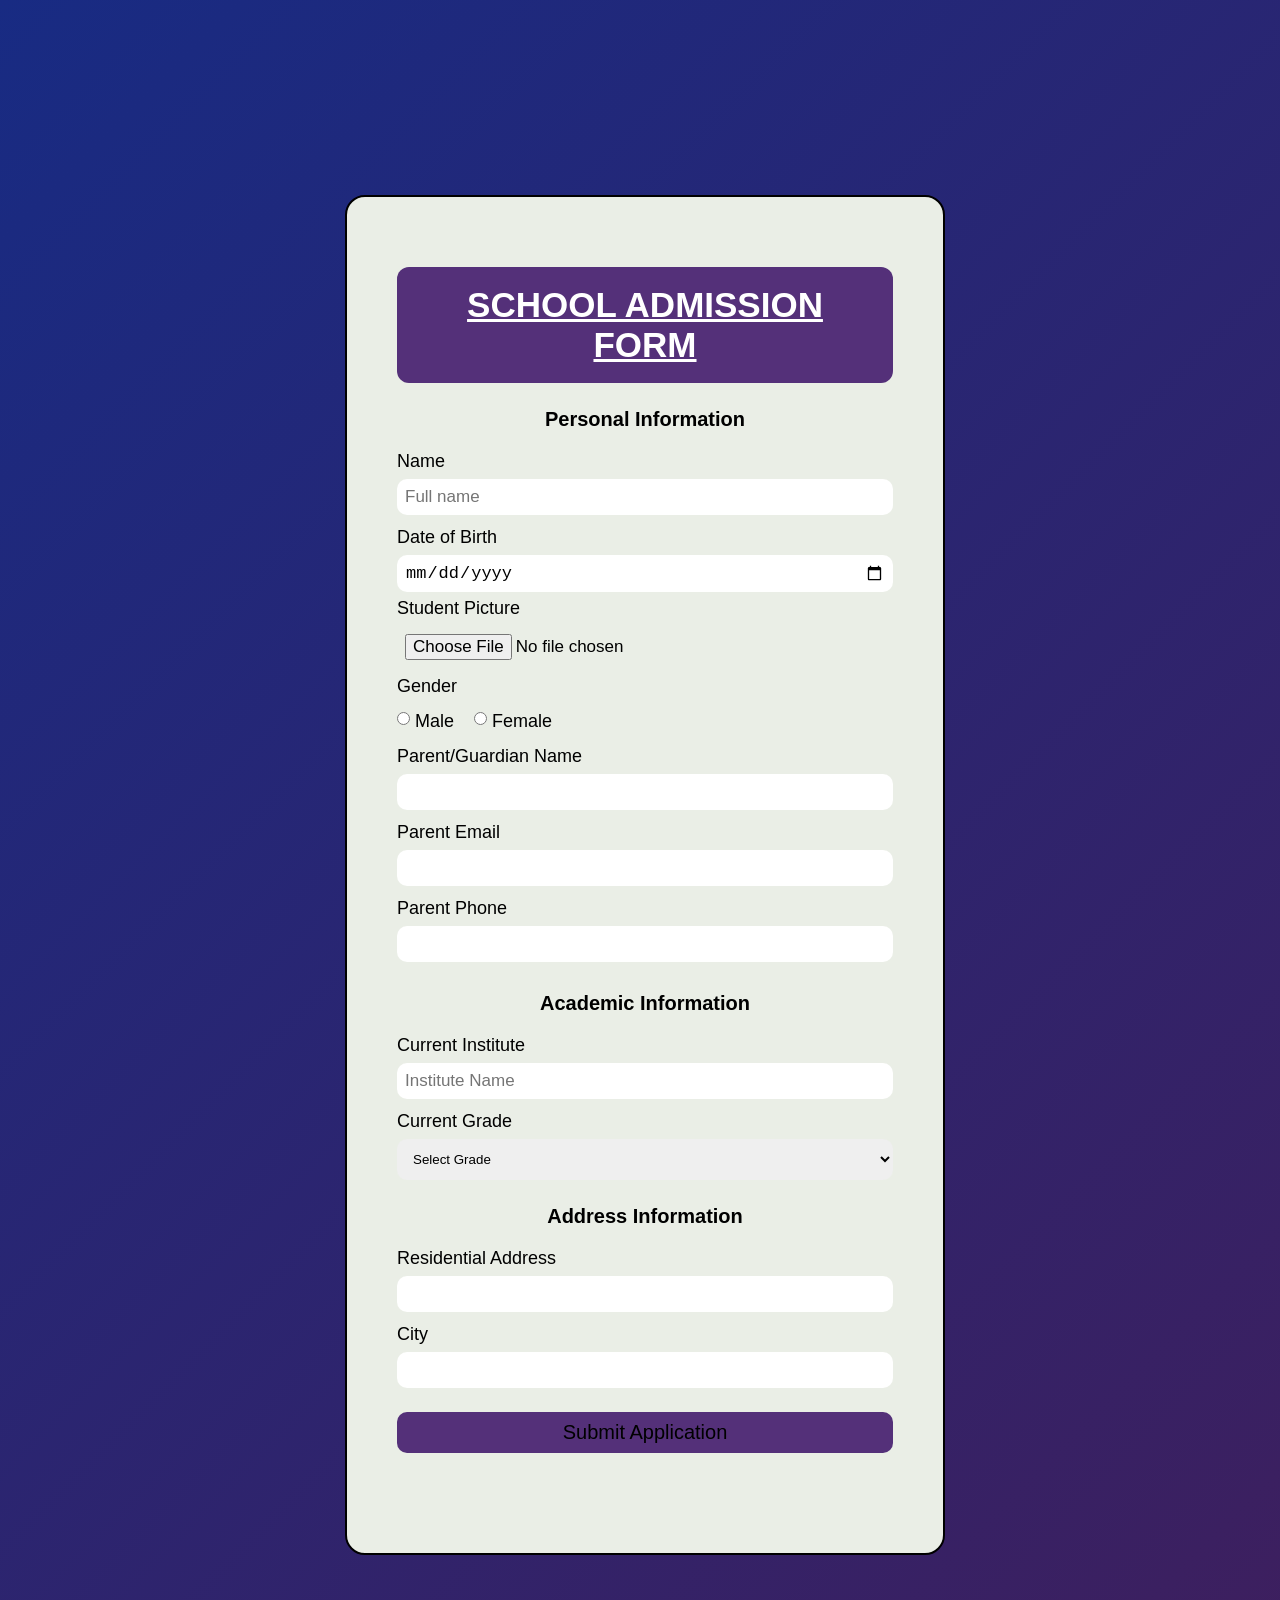
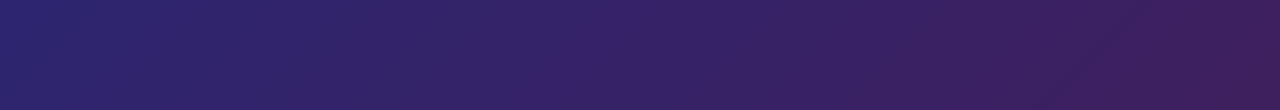
<file: index.html>
<!DOCTYPE html>
<html lang="en">
<head>
    <meta charset="UTF-8">
    <meta name="viewport" content="width=device-width, initial-scale=1.0">
    <title>School Admission Form</title>
    <link rel="stylesheet" href="admistyle.css">
</head>
<body>

    <form action="#" method="post">
        <div class="box">
            <h1>SCHOOL ADMISSION FORM</h1>

            <h3>Personal Information</h3>
            
            <label for="name">Name</label>
            <input type="text" id="name" name="name" placeholder="Full name" required>

            <label for="dob">Date of Birth</label>
            <input type="date" id="dob" name="dob" required>

            <label for="file" class="picture">Student Picture</label>
            <input type="file" id="file" name="student_pic" class="file">

            <label>Gender</label>
            <div class="radio-group">
                <label><input type="radio" name="gender" value="male"> Male</label>
                <label><input type="radio" name="gender" value="female"> Female</label>
            </div>

            <label for="parent_name">Parent/Guardian Name</label>
            <input type="text" id="parent_name" name="parent_name" required>

            <label for="email">Parent Email</label>
            <input type="email" id="email" name="parent_email" required>

            <label for="pno">Parent Phone</label>
            <input type="tel" id="pno" name="parent_phone" required>

            <h3>Academic Information</h3>
            
            <label for="institute">Current Institute</label>
            <input type="text" id="institute" name="institute" placeholder="Institute Name">

            <label for="grade">Current Grade</label>
            <select class="select" name="grade" id="grade">
                <option value="">Select Grade</option>
                <option value="Grade 9">Grade 9</option>
                <option value="Grade 10">Grade 10</option>
                <option value="Grade 11">Grade 11</option>
                <option value="Grade 12">Grade 12</option>
            </select>

            <h3>Address Information</h3>
            
            <label for="address">Residential Address</label>
            <input type="text" id="address" name="address">

            <label for="city">City</label>
            <input type="text" id="city" name="city">

            <button type="submit">Submit Application</button>
        </div>
    </form>

</body>
</html>
</file>
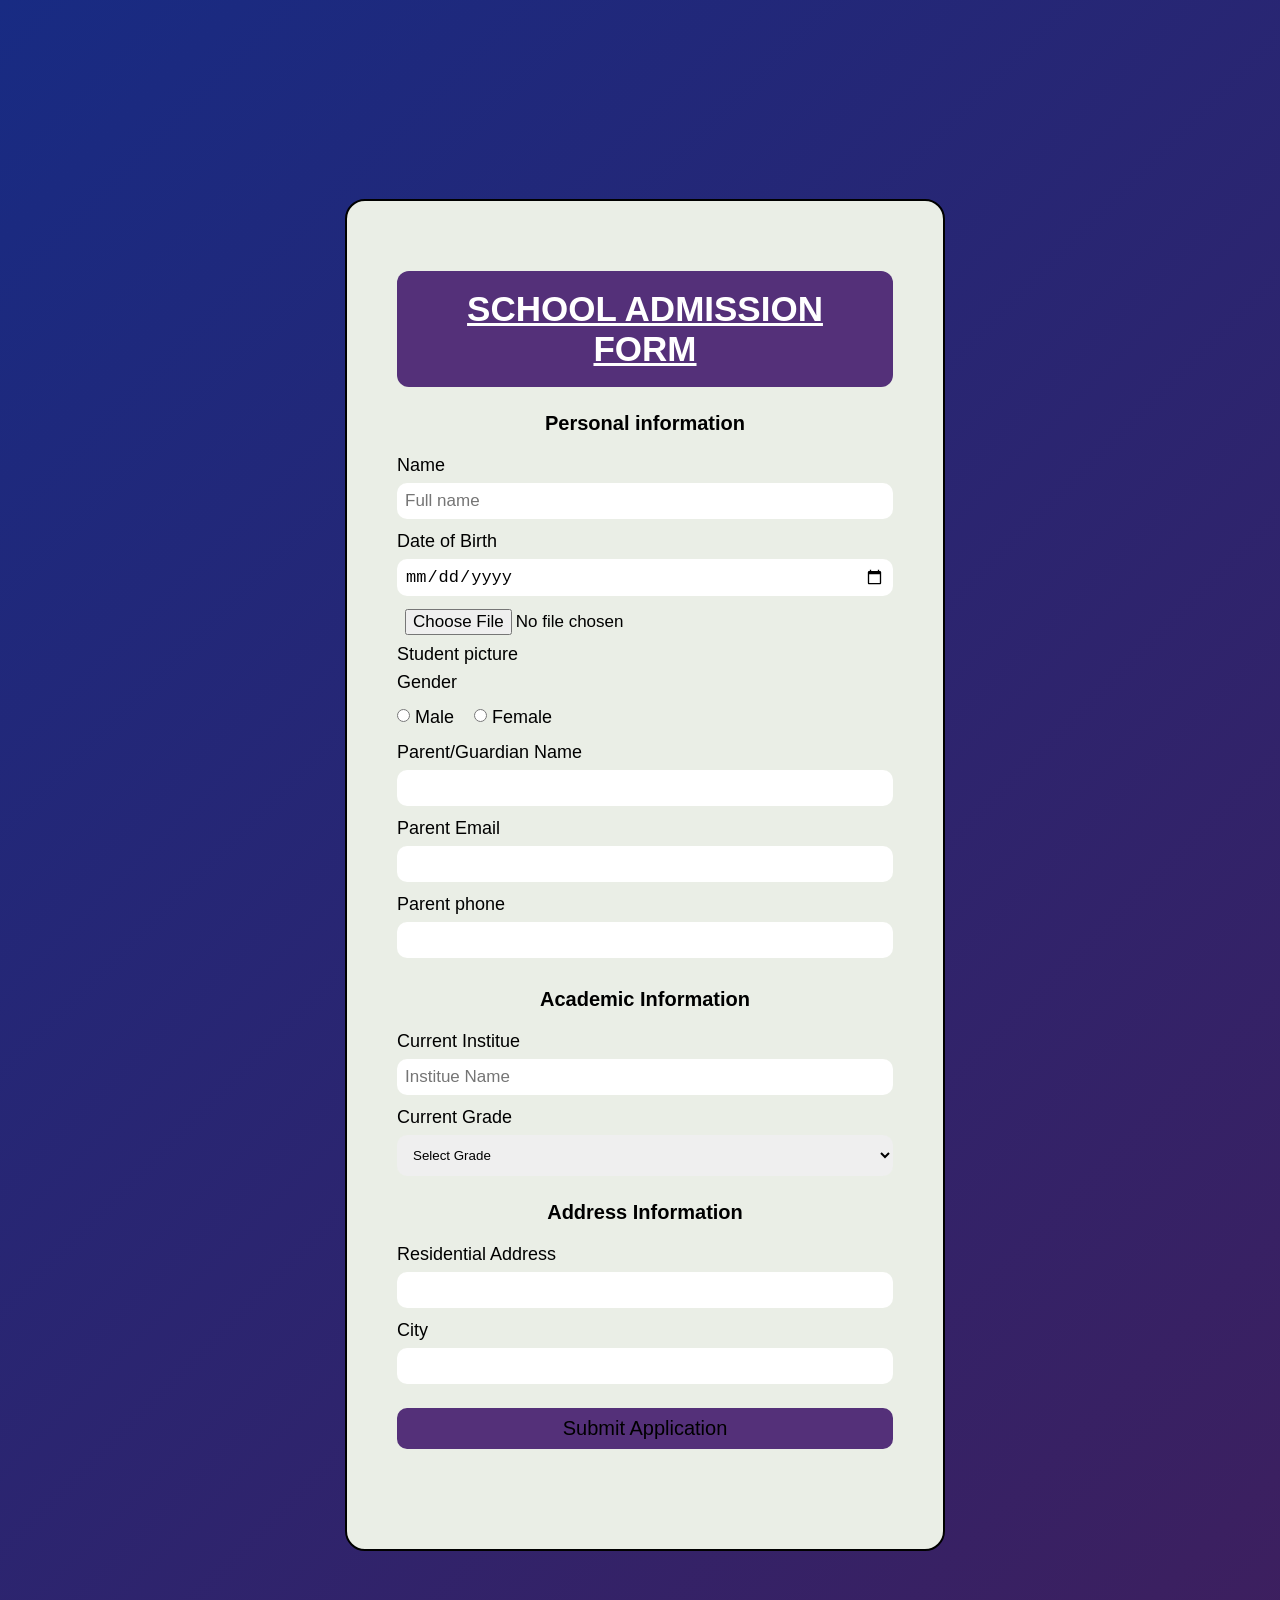
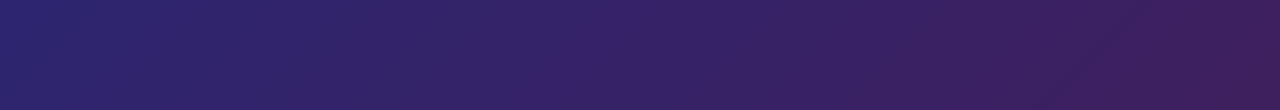
<file: admiss.html>
<!DOCTYPE html>
<html lang="en">
<head>
    <meta charset="UTF-8">
    <meta name="viewport" content="width=device-width, initial-scale=1.0">
    <title>Admission Form</title>
    <link rel="stylesheet" href="admistyle.css">
</head>
<body>
   
         <form action="#" method="post">
        <div class="box">
            <h1>SCHOOL ADMISSION FORM</h1> 
            <h3>Personal information</h3>
             <label for="name">Name</label>
            <input type="text" id="name" placeholder="Full name" required>
            <label for="dob">Date of Birth</label>
            <input type="date" id="dob" required>
            <input type="file" id="file" class="file">
            <label  for="file" class="picture">Student picture</label>
            <label for="gender">Gender</label>
             <div class="radio-group">
            <label> <input type="radio" name="gender" value="male">Male</label>
            <label> <input type="radio" name="gender" value="female">Female</label>
            
            </div> 

                <label for="parent name">Parent/Guardian Name</label>
                <input type="text" id="parent name" required>
                <label for="email"> Parent Email</label>
                <input type="email" id="email" required>
                <label for="pno"> Parent phone</label>
                <input type="number" id="pno" required>
            
                 <h3>Academic Information</h3>
                <label for="Institue">Current Institue</label>
                <input type="text" id="Institue" name="Institue" placeholder="Institue Name">

                <label for="grade"> Current Grade</label>
                <select class="select" name="" id="">
                    <option value="">Select Grade</option>
                    <option value="Grade 9">Grade 9</option>
                    <option value="Grade 10">Grade 10</option>
                    <option value="Grade 11">Grade 11</option>
                    <option value="Grade 12">Grade 12</option>
                </select>
                    
                 <h3>Address Information</h3>
             <label for="addrees"> Residential Address</label>
            <input type="text" id="addrees">
            <label for="city">City</label>
            <input type="text" id="city" >
            <button type="submit">Submit Application</button>
        </div>
    </form>
    
    
</body>
</html>
</file>
<file: admistyle.css>
*{
    margin: 0;
    padding: 0;
    box-sizing: border-box;
}

body{
    display: flex;
    align-items: center;
    justify-content: center;
    min-height: 190vh;
    padding: 9px;
    font-family: 'Segoe UI', Tahoma, Geneva, Verdana, sans-serif;
    background:linear-gradient(135deg, #182b83 0%,#3e1f5e 100%);
}

 .box{
    
    background-color: #eaeee6;
    padding: 45px 50px;
    border: 2px solid black;
    border-radius: 20px;
    max-width:  600px;
    margin-top: 40px;
    margin-left: 40px;
    margin-right: 30px;
    animation: slide 2s ease;
}
 .box h1,h3{
    color:black;
    font-size: 20px;
    text-align: center;
    margin-top: 25px;
    margin-bottom: 20px;
}
.box h1{
    color: white;
    background-color: #543079;
    padding: 18px;
    border: #eaeee6;
    border-radius: 12px;
    margin-top: 25px;
    font-size: 35px;
    font-weight: 800;
    text-decoration: underline;
}
.box h1:hover{
    color:hite;
    background: #462568;
}
.box .file{
    margin-bottom: 1px;
}
 .box .picture{
    margin-top: 0.1px;
}
.box label{
    font-size: 18px;
    display: block;
    margin-top: 7px;
    margin-bottom: 7px;
    animation: popins 3s ease; 
}
.box input{
    border-radius: 10px;
    border: transparent;
    font-size: 17px;
    width: 100%;
    margin-bottom: 5px;
    padding: 8px;
    transition: 0.5 ease;
    /* animation: slide 3s ease; */
}
.box input:focus{
    border: blue;
    outline: none;
    box-shadow:0 0 25px #462568;
}
.radio-group{
    display: flex;
    align-items: center;
    gap: 20px;
}
.radio-group label{
    display: flex;
    align-items: center;
    gap: 5px;
    cursor: pointer;
}

.box .select{
    width: 100%;
    border: transparent;
    padding: 12px;
    border-radius: 10px;
}
.box .select:focus{
    border: blue;
    outline: none;
    box-shadow: 0 0 20px #462468 ;
}

.box button{
    background-color: #543079;
    display: block;
    border: transparent;
    font-size: 20px;
    border-radius: 10px;
    width: 100%;
    padding: 9px;
    margin-top: 19px;
    margin-bottom: 55px;
}
.box button:hover{
    background-color: #263faf;
    color: white;
    cursor: pointer;
    border: none;
    
}
@keyframes slide{
    from{
        opacity: 0.1;
        transform: translateY(-0px);
    }
    to{
        opacity: 1;
        transform: translateY(20px);
    }
}
@keyframes popins{
    from{
       opacity: 0;
       transform:translateY(50px);
    }
    to{
        opacity: 1;
        transform: translateY(-0px);
    }
}
</file>
